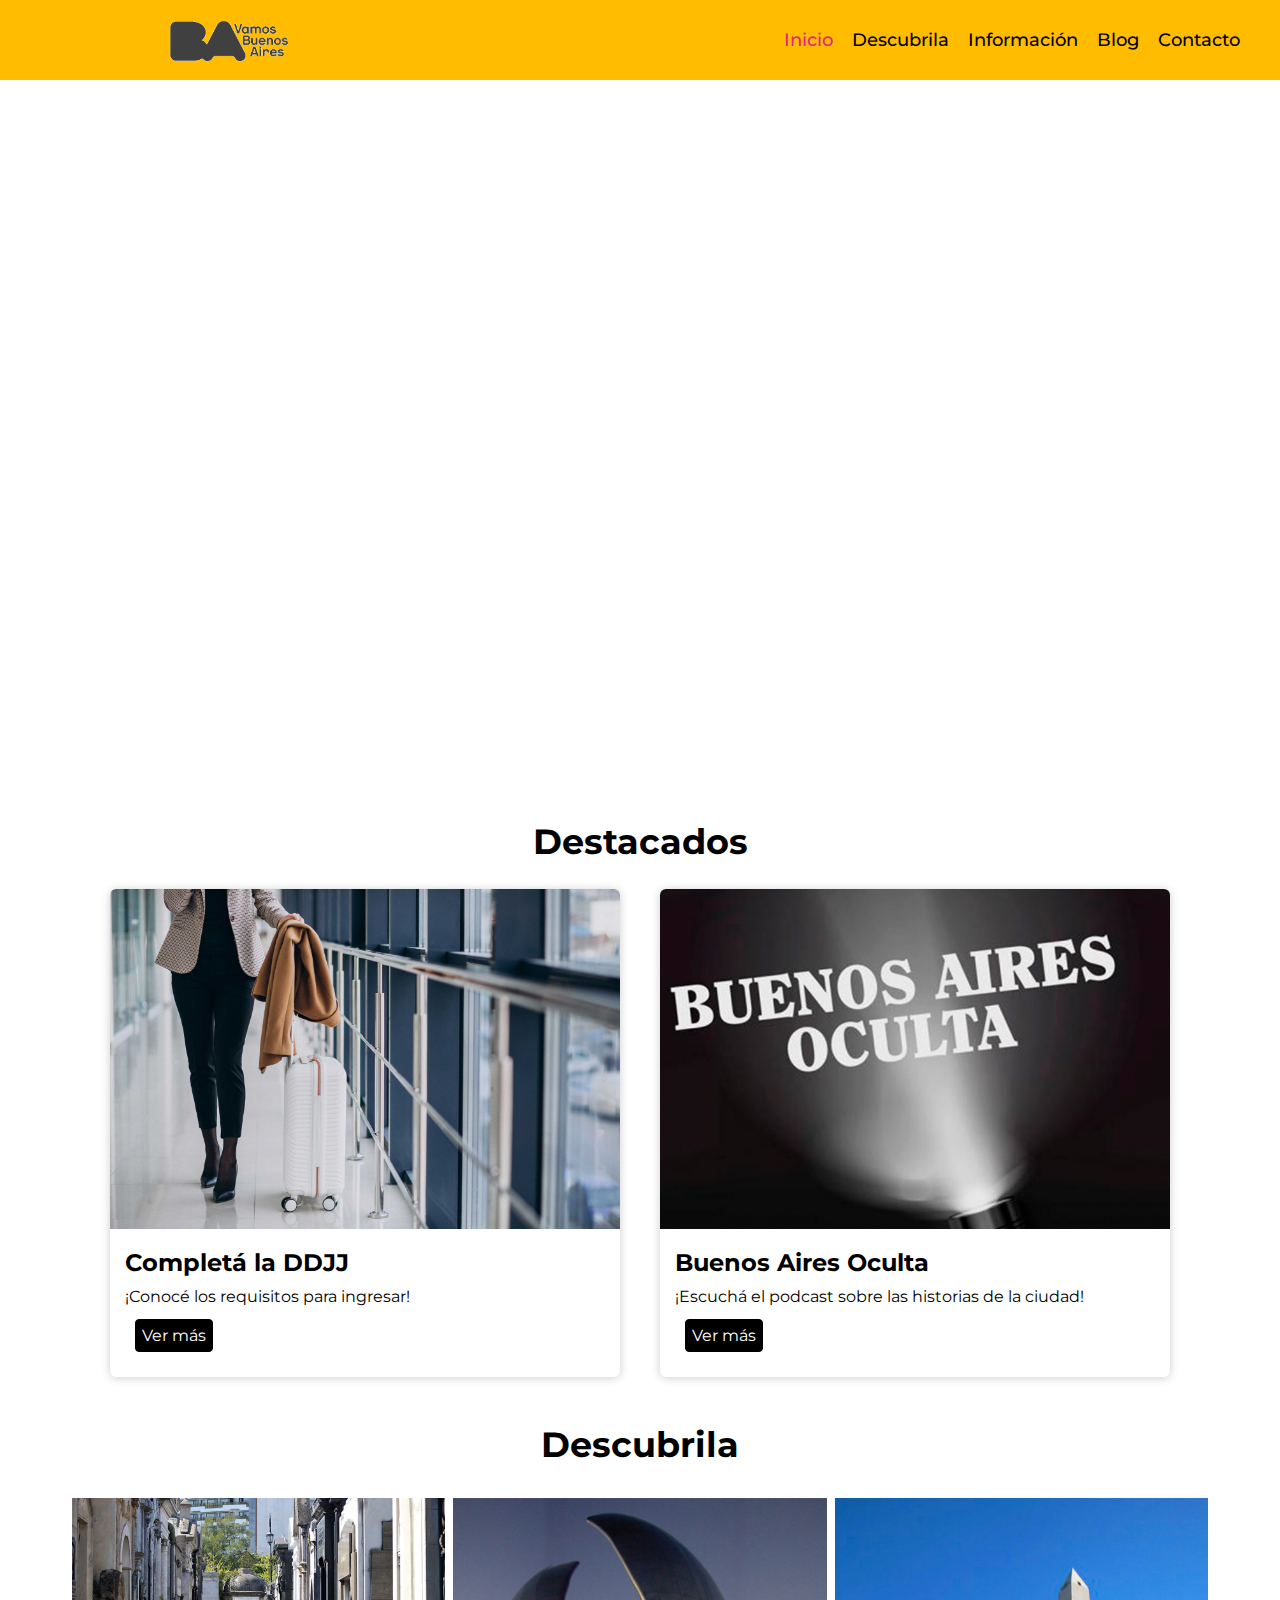
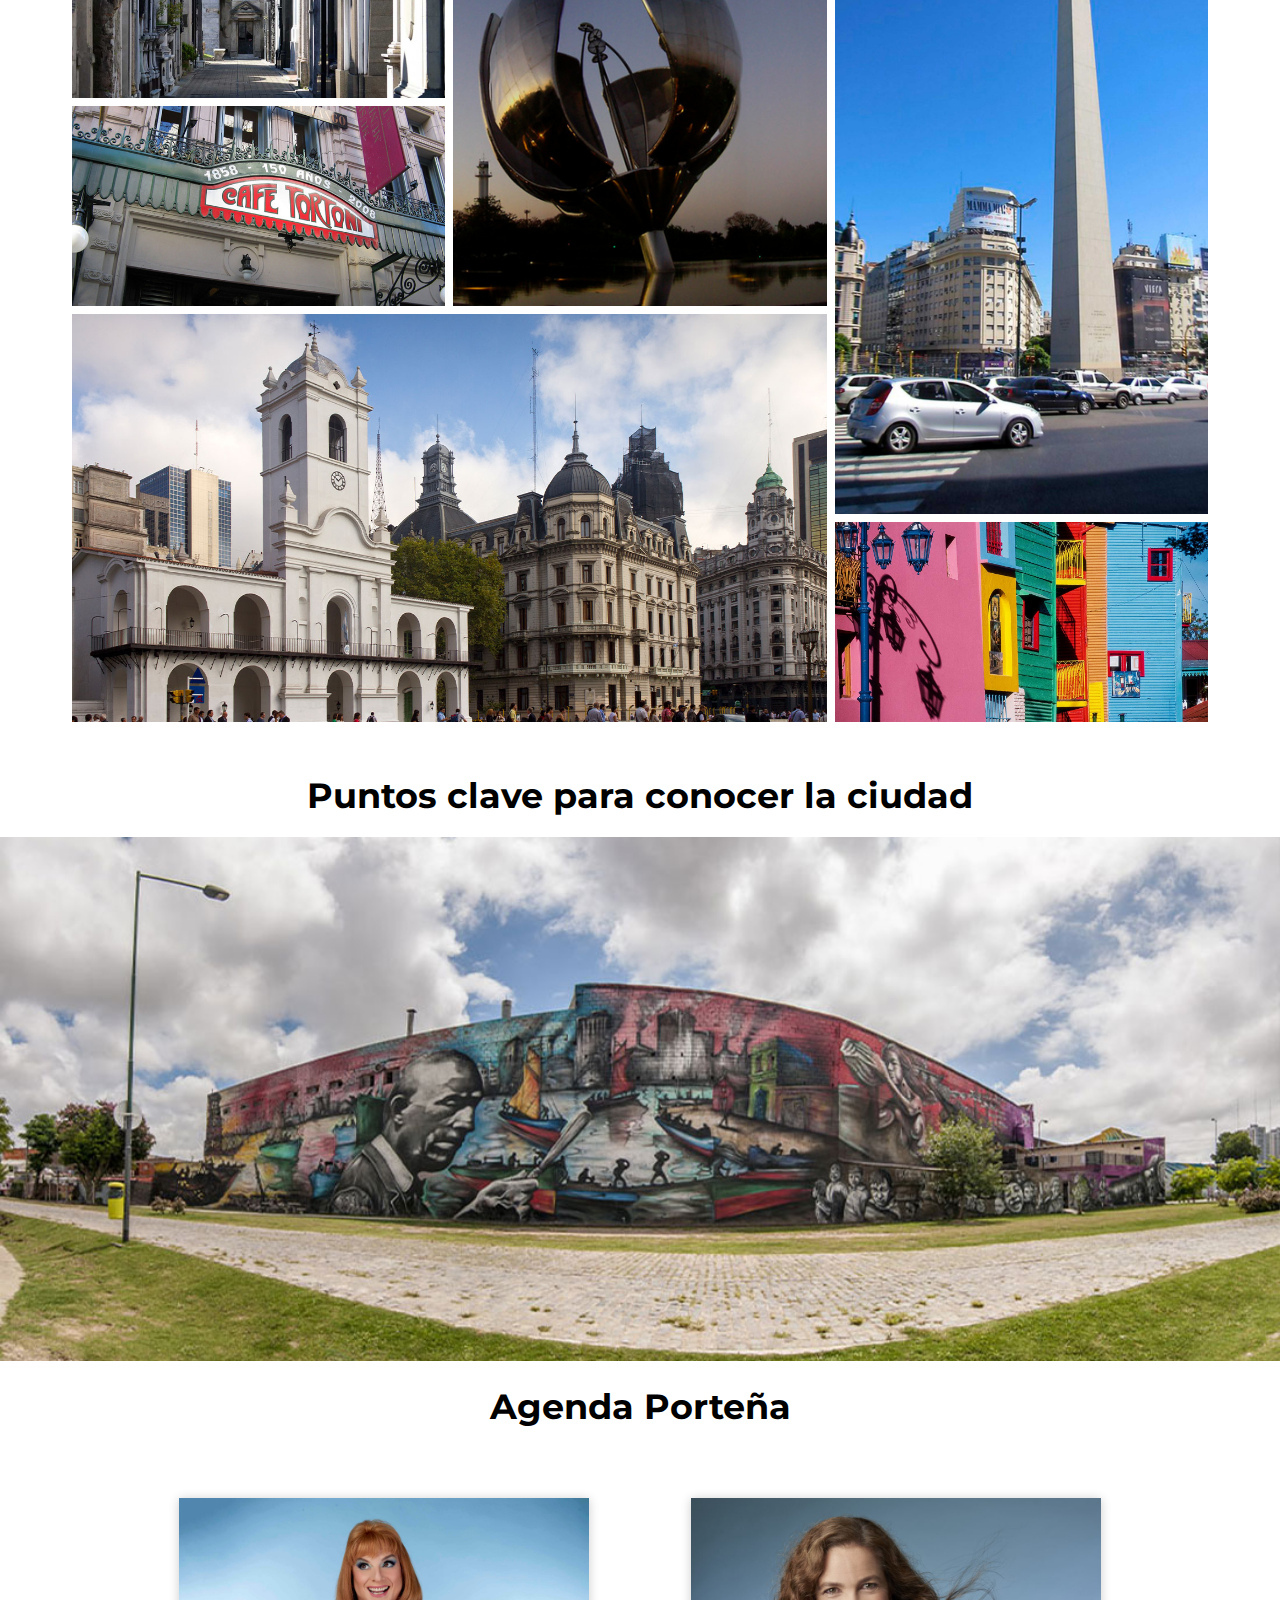
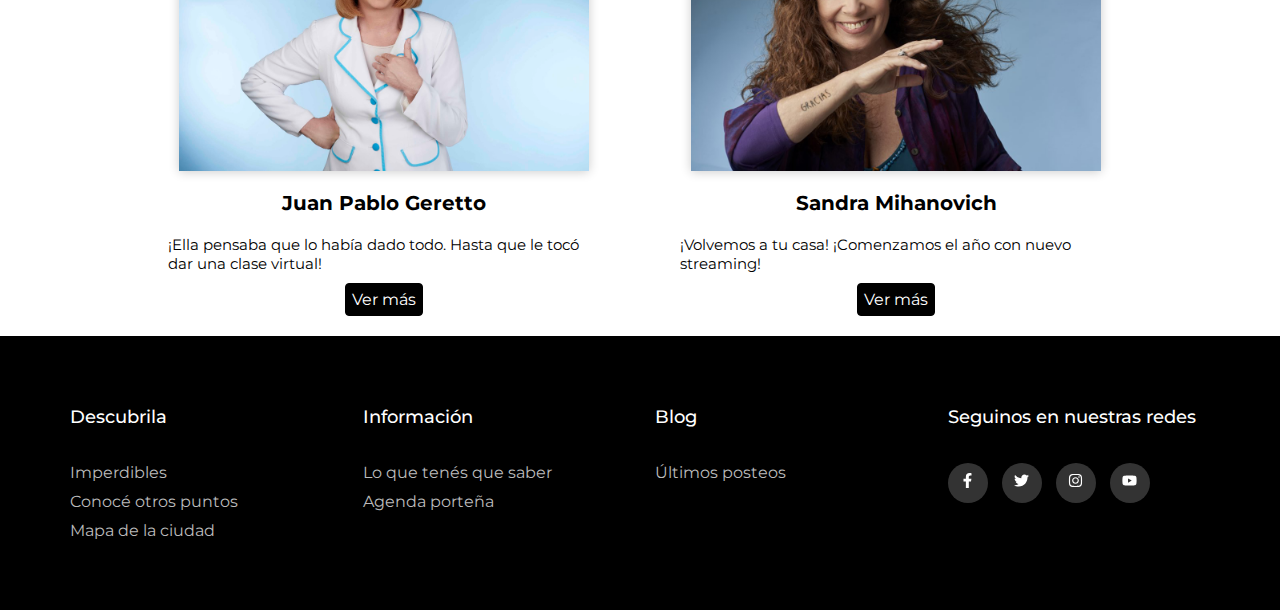
<file: index.html>
<!DOCTYPE html>
<html lang="es">
<head>
	<meta charset="UTF-8">
	<meta name="viewport" content="width=device-width, initial-scale=1.0">
	<meta name="description" content="Inicio de la página de turismo de la Ciudad de Buenos Aires. Información sobre qué hacer en la ciudad y cuáles son los requisitos para ingresar">
	<meta name="keywords" content="BA Turismo, Buenos Aires Ciudad, Gobierno de la Ciudad de Buenos Aires, qué hacer en la ciudad, requisitos para ingresar a CABA, ¿piden test para ingresar a CABA?">
	<link rel="stylesheet" type="text/css" href="css/estilos.css">
	<link rel="stylesheet" href="https://fonts.googleapis.com/css?family=Material+Icons+Outlined">
	<link rel="icon" href="assets/img/letras-logoba.ico">
	<title>BA - Inicio</title>
</head>
<body>
	<!-- MENÚ -->
	<header>
		<nav>
			<input type="checkbox" id="check">
			<label for="check">
				<span class="material-icons-outlined" id="btn">
					menu
				</span>
				<span class="material-icons-outlined" id="cancel">
					close
				</span>
			</label>
			<a href="index.html"><img src="assets/img/logoba.png" alt="logo buenos aires ciudad"></a>
			<ul class="ul-nav">
				<li><a href="index.html" class="active">Inicio</a></li>
				<li><a href="pages/descubrila.html">Descubrila</a></li>
				<li><a href="pages/informacion.html">Información</a></li>
				<li><a href="pages/blog.html">Blog</a></li>
				<li><a href="pages/contacto.html">Contacto</a></li>
			</ul>
		</nav>
	</header>
	
	<main>
		<!-- VIDEO -->
		<section class="iframe-container">
			<iframe width="100%" height="585px" src="https://www.youtube.com/embed/82UU2WIsbq0?controls=0" title="YouTube video player" frameborder="0" allow="accelerometer; autoplay; clipboard-write; encrypted-media; gyroscope; picture-in-picture" allowfullscreen></iframe>
		</section>

		<!-- DESTACADOS -->
		<section>
			<h1>Destacados</h1>
			<div class="cards-destacados">
				<div class="container-destacados">
					<div class="card-destacados">
						<figure><img src="assets/img/llegada-ciudad.jpg" alt="mujer llegando a la ciudad"></figure>
						<div class="card-content">
							<h2 class="h2-cards">Completá la DDJJ</h2>
							<p>¡Conocé los requisitos para ingresar!</p>
							<a href="pages/informacion.html" target="_blank" class="btn">Ver más</a>
						</div>
					</div>
					<div class="card-destacados">
						<figure><img src="assets/img/podcast.jpg" alt="imagen podcast"></figure>
						<div class="card-content">
							<h2 class="h2-cards">Buenos Aires Oculta</h2>
							<p>¡Escuchá el podcast sobre las historias de la ciudad!</p>
							<a href="https://open.spotify.com/show/6U4mReUlhKlr5uhVPxK3CU" target="_blank" class="btn">Ver más</a>
						</div>
					</div>
				</div>
			</div>
		</section>

		<!-- DESCUBRILA -->
		<section>
			<h1>Descubrila</h1>
			<div class="wrapper">
				<div class="gallery">
					<div class="gallery__item gallery__item--1">
						<a href="pages/descubrila.html" target="_blank" class="gallery_link">
							<img src="assets/img/cementerio-recoleta.jpg" alt="cementerio de la recoleta" class="gallery__image">
							<div class="gallery__overlay">
								<span>Cementerio Recoleta</span>
							</div>
						</a>
					</div>
					<div class="gallery__item gallery__item--2">
						<a href="pages/descubrila.html" target="_blank" class="gallery_link">
							<img src="assets/img/cafe-tortoni.jpg" alt="cafe tortoni" class="gallery__image">
							<div class="gallery__overlay">
								<span>Café Tortoni</span>
							</div>
						</a>
					</div>
					<div class="gallery__item gallery__item--3">
						<a href="pages/descubrila.html" target="_blank" class="gallery_link">
							<img src="assets/img/floralis-generica.jpg" alt="floralis generica" class="gallery__image">
							<div class="gallery__overlay">
								<span>Floralis Genérica</span>
							</div>
						</a>
					</div>
					<div class="gallery__item gallery__item--4">
						<a href="pages/descubrila.html" target="_blank" class="gallery_link">
							<img src="assets/img/obelisco.jpg" alt="obelisco" class="gallery__image">
							<div class="gallery__overlay">
								<span>Obelisco</span>
							</div>
						</a>
					</div>
					<div class="gallery__item gallery__item--5">
						<a href="pages/descubrila.html" target="_blank"  class="gallery_link">
							<img src="assets/img/cabildo.jpg" alt="cabildo" class="gallery__image">
							<div class="gallery__overlay">
								<span>Cabildo</span>
							</div>
						</a>
					</div>
					<div class="gallery__item gallery__item--6">
						<a href="pages/descubrila.html" target="_blank" class="gallery_link">
							<img src="assets/img/caminito.jpg" alt="caminito" class="gallery__image">
							<div class="gallery__overlay">
								<span>Caminito</span>
							</div>
						</a>
					</div>
				</div>		
			</div>
		</section>

		<!-- PUNTOS CLAVE -->
		<section>
			<h1>Puntos clave para conocer la ciudad</h1>
			<div class="puntos-clave">
				<a href="pages/descubrila.html" target="_blank"><img src="assets/img/ba-puntosclave.jpg" alt="imagen puntos clave"></a>
			</div>
		</section>

		<!-- AGENDA PORTEÑA -->
		<section>
			<h1>Agenda Porteña</h1>
			<div class="events">
				<div class="row-agenda">
					<div class="col-agenda">
						<img src="assets/img/maestra-nuevanormalidad.jpg" alt="maestra nueva normalidad">
						<h2 class="h2-agenda">Juan Pablo Geretto</h2>
						<p class="p-agenda">¡Ella pensaba que lo había dado todo. Hasta que le tocó dar una clase virtual!</p>
						<a href="pages/informacion.html" target="_blank" class="ctn">Ver más</a>
					</div>
					<div class="col-agenda">
						<img src="assets/img/sandra-mihanovich.jpg" alt="sandra mihanovich">
						<h2 class="h2-agenda">Sandra Mihanovich</h2>
						<p class="p-agenda">¡Volvemos a tu casa! ¡Comenzamos el año con nuevo streaming!</p>
						<a href="pages/informacion.html" target="_blank" class="ctn">Ver más</a>
					</div>
				</div>
			</div>
		</section>
	</main>

	<!-- FOOTER -->
	<footer class="footer">
		<div class="container-footer">
			<div class="row-footer">
				<div class="footer-col">
					<h4>Descubrila</h4>
					<ul>
						<li><a href="pages/descubrila.html" target="_blank">Imperdibles</a></li>
						<li><a href="pages/descubrila.html" target="_blank">Conocé otros puntos</a></li>
						<li><a href="pages/descubrila.html" target="_blank">Mapa de la ciudad</a></li>
					</ul>
				</div>
				<div class="footer-col">
					<h4>Información</h4>
					<ul>
						<li><a href="pages/informacion.html" target="_blank">Lo que tenés que saber</a></li>
						<li><a href="pages/informacion.html" target="_blank">Agenda porteña</a></li>
					</ul>
				</div>
				<div class="footer-col">
					<h4>Blog</h4>
					<ul>
						<li><a href="pages/blog.html" target="_blank">Últimos posteos</a></li>
					</ul>
				</div>
				<div class="footer-col">
					<h4>Seguinos en nuestras redes</h4>
					<div class="social-links">
						<a href="https://www.facebook.com/Travel-Buenos-Aires-125624064121107" target="_blank"><img src="assets/img/icons/facebook-f-brands.svg" alt="icono facebook"></a>
						<a href="https://twitter.com/turismobaok" target="_blank"><img src="assets/img/icons/twitter-brands.svg" alt="icono twitter"></a>
						<a href="https://www.instagram.com/turismobuenosairesok/" target="_blank"><img src="assets/img/icons/instagram-brands.svg" alt="icono instagram"></a>
						<a href="https://www.youtube.com/c/turismobuenosairesok" target="_blank"><img src="assets/img/icons/youtube-brands.svg" alt="icono instagram"></a>
					</div>
				</div>
			</div>
		</div>
	</footer>
</body>
</html>
</file>
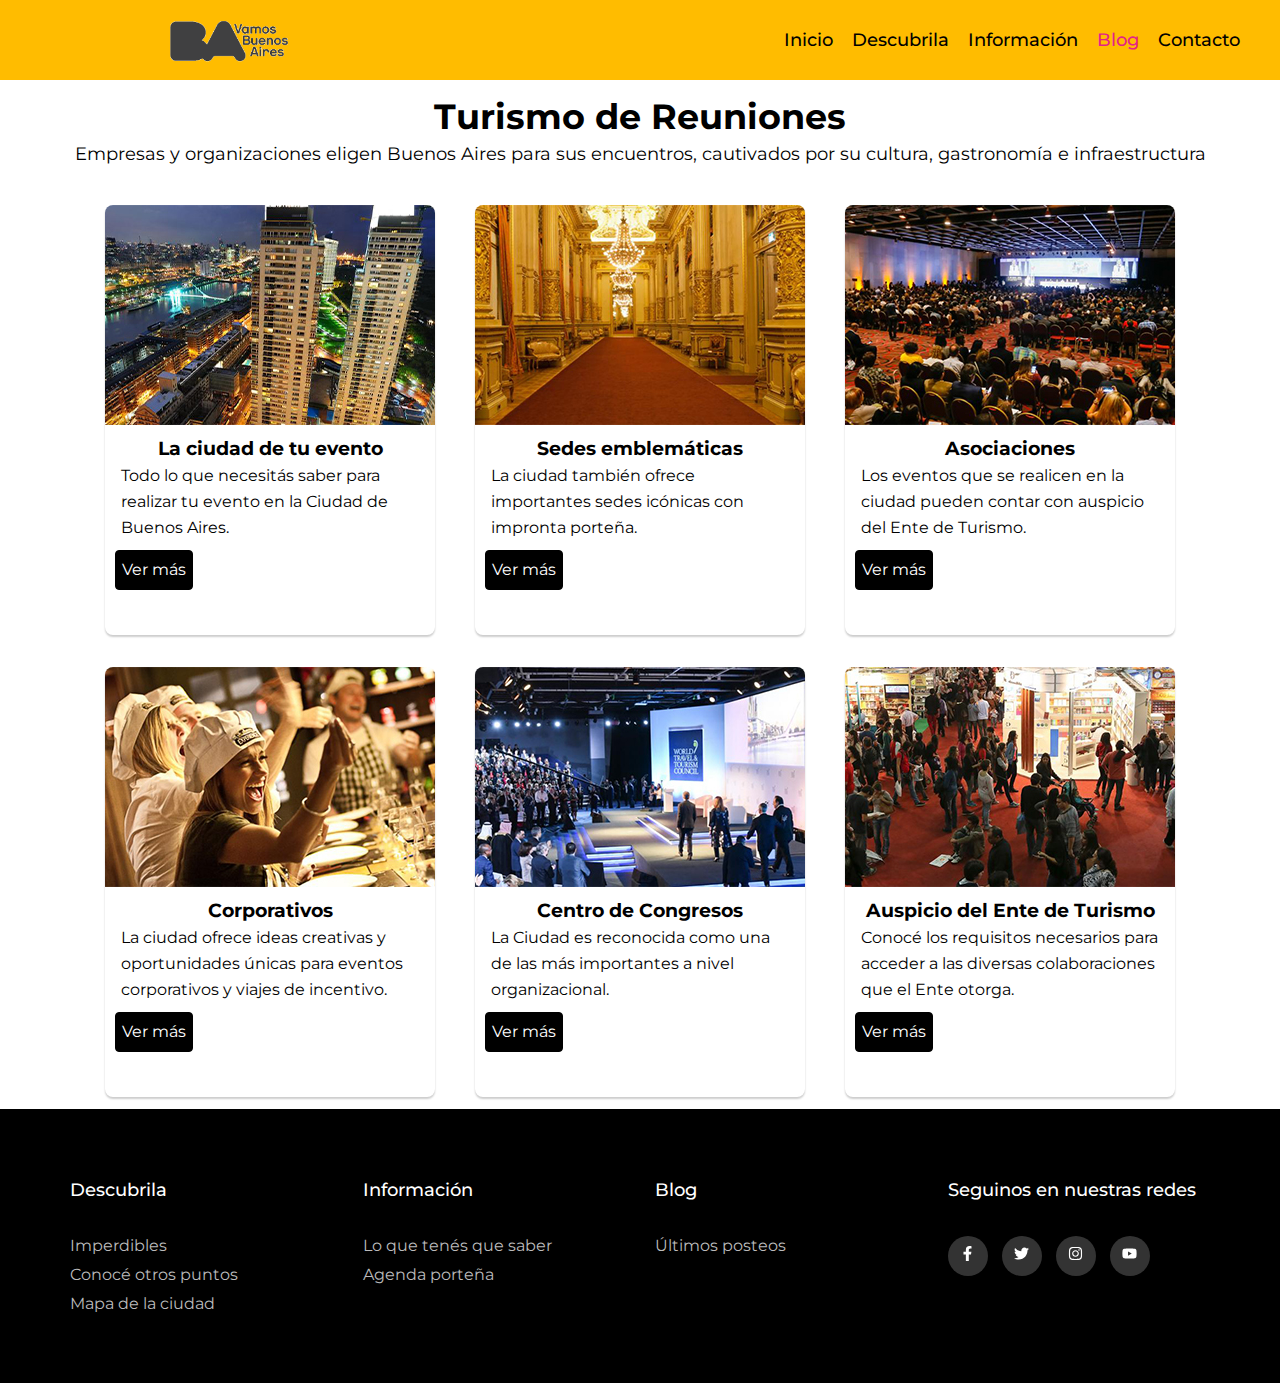
<file: pages/blog.html>
<!DOCTYPE html>
<html lang="es">
<head>
	<meta charset="UTF-8">
	<meta name="viewport" content="width=device-width, initial-scale=1.0">
	<meta name="description" content="Enterate de los últimos eventos en los que el Gobierno de la Ciudad está presente">
	<meta name="keywords" content="blog CABA, blog turismo CABA, eventos corporativos CABA">
	<link rel="stylesheet" type="text/css" href="../css/estilos.css">
	<link rel="stylesheet" href="https://fonts.googleapis.com/css?family=Material+Icons+Outlined">
	<link rel="icon" href="../assets/img/letras-logoba.ico">
	<title>BA - Blog</title>
</head>
<body>
	<!-- MENÚ -->
	<header>
		<nav>
			<input type="checkbox" id="check">
			<label for="check">
				<span class="material-icons-outlined" id="btn">
					menu
				</span>
				<span class="material-icons-outlined" id="cancel">
					close
				</span>
			</label>
			<a href="../index.html"><img src="../assets/img/logoba.png" alt="logo buenos aires ciudad"></a>
			<ul class="ul-nav">
				<li><a href="../index.html">Inicio</a></li>
				<li><a href="descubrila.html">Descubrila</a></li>
				<li><a href="informacion.html">Información</a></li>
				<li><a href="blog.html" class="active">Blog</a></li>
				<li><a href="contacto.html">Contacto</a></li>
			</ul>
		</nav>
	</header>

	<main>
		<!-- TURISMO DE REUNIONES -->
		<section>
			<h1 class="h1">Turismo de Reuniones</h1>
			<p class="p">Empresas y organizaciones eligen Buenos Aires para sus encuentros, cautivados por su cultura, gastronomía e infraestructura</p>
			<div class="card-cont">
				<div class="container-op">
					<div class="card-op">
						<img src="../assets/img/blog/puerto-madero.jpg" alt="edificios en puerto madero de noche">
						<h2>La ciudad de tu evento</h2>
						<p>Todo lo que necesitás saber para realizar tu evento en la Ciudad de Buenos Aires.</p>
						<a href="https://turismo.buenosaires.gob.ar/es/article/la-ciudad-de-tu-pr%C3%B3ximo-evento" target="_blank" class="btn">Ver más</a>
					</div>
					<div class="card-op">
						<img src="../assets/img/blog/sedes-emblematicas.jpg" alt="teatro colon">
						<h2>Sedes emblemáticas</h2>
						<p>La ciudad también ofrece importantes sedes icónicas con impronta porteña.</p>
						<a href="https://turismo.buenosaires.gob.ar/es/article/sedes-emblem%C3%A1ticas" target="_blank" class="btn btn-card">Ver más</a>
					</div>
					<div class="card-op">
						<img src="../assets/img/blog/evento.jpg" alt="evento con personas">
						<h2>Asociaciones</h2>
						<p>Los eventos que se realicen en la ciudad pueden contar con auspicio del Ente de Turismo.</p>
						<a href="https://turismo.buenosaires.gob.ar/es/article/asociaciones" target="_blank" class="btn">Ver más</a>
					</div>
				</div>		
			</div>
			<div class="card-cont">
				<div class="container-op">
					<div class="card-op">
						<img src="../assets/img/blog/cocina.jpg" alt="personas sonrientes cocinando">
						<h2>Corporativos</h2>
						<p>La ciudad ofrece ideas creativas y oportunidades únicas para eventos corporativos y viajes de incentivo.</p>
						<a href="https://turismo.buenosaires.gob.ar/es/article/corporativos" target="_blank" class="btn">Ver más</a>
					</div>
					<div class="card-op">
						<img src="../assets/img/blog/conferencia.jpg" alt="conferencia con gente">
						<h2>Centro de Congresos</h2>
						<p>La Ciudad es reconocida como una de las más importantes a nivel organizacional.</p>
						<a href="https://turismo.buenosaires.gob.ar/es/article/centros-de-congresos-y-convenciones" target="_blank" class="btn btn-card">Ver más</a>
					</div>
					<div class="card-op">
						<img src="../assets/img/blog/feria.jpg" alt="gente en la feria del libro">
						<h2>Auspicio del Ente de Turismo</h2>
						<p>Conocé los requisitos necesarios para acceder a las diversas colaboraciones que el Ente otorga.</p>
						<a href="https://turismo.buenosaires.gob.ar/es/article/auspicio-institucional-del-ente-de-turismo" target="_blank" class="btn">Ver más</a>
					</div>
				</div>		
			</div>
		</section>
	</main>

	<!-- FOOTER -->
	<footer class="footer">
		<div class="container-footer">
			<div class="row-footer">
				<div class="footer-col">
					<h4>Descubrila</h4>
					<ul>
						<li><a href="descubrila.html" target="_blank">Imperdibles</a></li>
						<li><a href="descubrila.html" target="_blank">Conocé otros puntos</a></li>
						<li><a href="descubrila.html" target="_blank">Mapa de la ciudad</a></li>
					</ul>
				</div>
				<div class="footer-col">
					<h4>Información</h4>
					<ul>
						<li><a href="informacion.html" target="_blank">Lo que tenés que saber</a></li>
						<li><a href="informacion.html" target="_blank">Agenda porteña</a></li>
					</ul>
				</div>
				<div class="footer-col">
					<h4>Blog</h4>
					<ul>
						<li><a href="blog.html" target="_blank">Últimos posteos</a></li>
					</ul>
				</div>
				<div class="footer-col">
					<h4>Seguinos en nuestras redes</h4>
					<div class="social-links">
						<a href="https://www.facebook.com/Travel-Buenos-Aires-125624064121107" target="_blank"><img src="../assets/img/icons/facebook-f-brands.svg" alt="icono facebook"></a>
						<a href="https://twitter.com/turismobaok" target="_blank"><img src="../assets/img/icons/twitter-brands.svg" alt="icono twitter"></a>
						<a href="https://www.instagram.com/turismobuenosairesok/" target="_blank"><img src="../assets/img/icons/instagram-brands.svg" alt="icono instagram"></a>
						<a href="https://www.youtube.com/c/turismobuenosairesok" target="_blank"><img src="../assets/img/icons/youtube-brands.svg" alt="icono instagram"></a>
					</div>
				</div>
			</div>
		</div>
	</footer>	
</body>
</html>
</file>
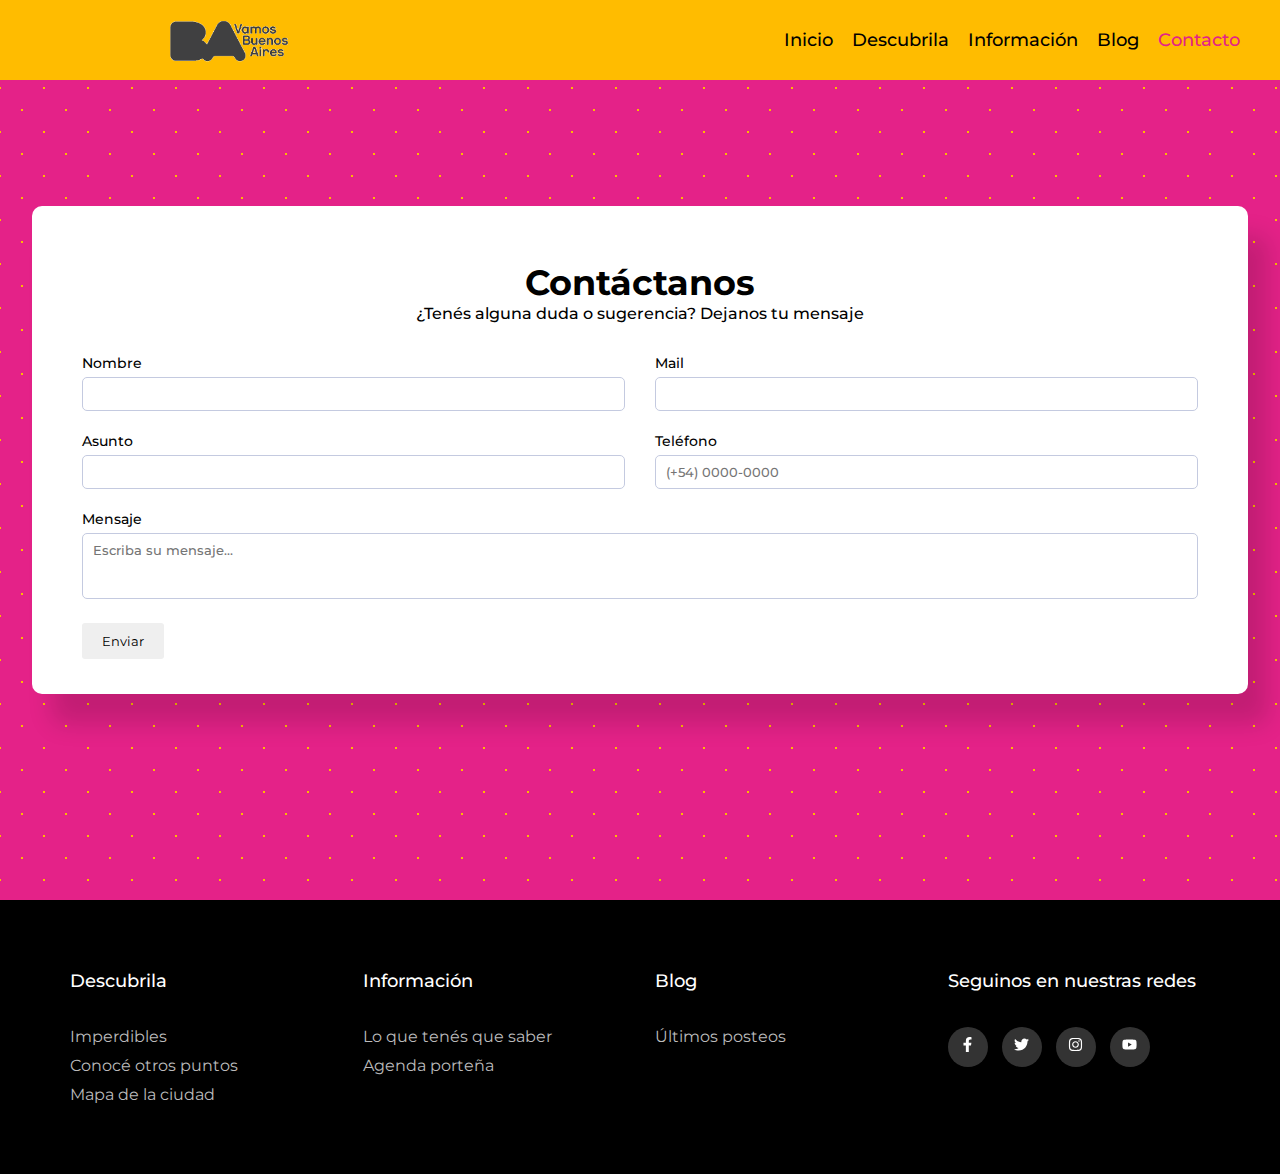
<file: pages/contacto.html>
<!DOCTYPE html>
<html lang="es">
<head>
	<meta charset="utf-8">
	<meta name="viewport" content="width=device-width, initial-scale=1">
	<meta name="description" content="Formulario para poder contactarse con el GCBA">
	<meta name="keywords" content="Formulario de contacto turismo CABA, cómo contactarme con el turismo de la GCBA">
	<link rel="stylesheet" type="text/css" href="../css/estilos.css">
	<link rel="stylesheet" href="https://fonts.googleapis.com/css?family=Material+Icons+Outlined">
	<link rel="icon" href="../assets/img/letras-logoba.ico">
	<title>BA - Contacto</title>
</head>
<body>
	<!-- MENÚ -->
	<header>
		<nav>
			<input type="checkbox" id="check">
			<label for="check">
				<span class="material-icons-outlined" id="btn">
					menu
				</span>
				<span class="material-icons-outlined" id="cancel">
					close
				</span>
			</label>
			<a href="../index.html"><img src="../assets/img/logoba.png" alt="logo buenos aires ciudad"></a>
			<ul class="ul-nav">
				<li><a href="../index.html">Inicio</a></li>
				<li><a href="descubrila.html">Descubrila</a></li>
				<li><a href="informacion.html">Información</a></li>
				<li><a href="blog.html">Blog</a></li>
				<li><a href="contacto.html" class="active">Contacto</a></li>
			</ul>
		</nav>
	</header>
	
	<main>
		<!-- FORMULARIO -->
		<section class="form-container">
			<div class="container">
				<h1>Contáctanos</h1>
				<p class="p-form">¿Tenés alguna duda o sugerencia? Dejanos tu mensaje</p>	
				<form>
					<div class="row-form">
						<div class="column-form">
							<label for="name">Nombre</label>
							<input type="text" id="name" required>
						</div>
						<div class="column-form">
							<label for="email">Mail</label>
							<input type="email" id="email" required>
						</div>
					</div>
					<div class="row-form">
						<div class="column-form">
							<label for="subject">Asunto</label>
							<input type="text" id="subject" required>
						</div>
						<div class="column-form">
							<label for="contact">Teléfono</label>
							<input type="tel" id="contact" placeholder="(+54) 0000-0000" required>
						</div>
					</div>
					<div class="row-form">
						<div class="column-form">
							<label for="issue">Mensaje</label>
							<textarea id="issue" placeholder="Escriba su mensaje..." required rows="3"></textarea>
						</div>
					</div>
					<button class="btn-form">Enviar</button>
				</form>		
			</div>
		</section>
	</main>

	<!-- FOOTER -->
	<footer class="footer">
		<div class="container-footer">
			<div class="row-footer">
				<div class="footer-col">
					<h4>Descubrila</h4>
					<ul>
						<li><a href="descubrila.html" target="_blank">Imperdibles</a></li>
						<li><a href="descubrila.html" target="_blank">Conocé otros puntos</a></li>
						<li><a href="descubrila.html" target="_blank">Mapa de la ciudad</a></li>
					</ul>
				</div>
				<div class="footer-col">
					<h4>Información</h4>
					<ul>
						<li><a href="informacion.html" target="_blank">Lo que tenés que saber</a></li>
						<li><a href="informacion.html" target="_blank">Agenda porteña</a></li>
					</ul>
				</div>
				<div class="footer-col">
					<h4>Blog</h4>
					<ul>
						<li><a href="blog.html" target="_blank">Últimos posteos</a></li>
					</ul>
				</div>
				<div class="footer-col">
					<h4>Seguinos en nuestras redes</h4>
					<div class="social-links">
						<a href="https://www.facebook.com/Travel-Buenos-Aires-125624064121107" target="_blank"><img src="../assets/img/icons/facebook-f-brands.svg" alt="icono facebook"></a>
						<a href="https://twitter.com/turismobaok" target="_blank"><img src="../assets/img/icons/twitter-brands.svg" alt="icono twitter"></a>
						<a href="https://www.instagram.com/turismobuenosairesok/" target="_blank"><img src="../assets/img/icons/instagram-brands.svg" alt="icono instagram"></a>
						<a href="https://www.youtube.com/c/turismobuenosairesok" target="_blank"><img src="../assets/img/icons/youtube-brands.svg" alt="icono instagram"></a>
					</div>
				</div>
			</div>
		</div>
	</footer>
</body>
</html>
</file>
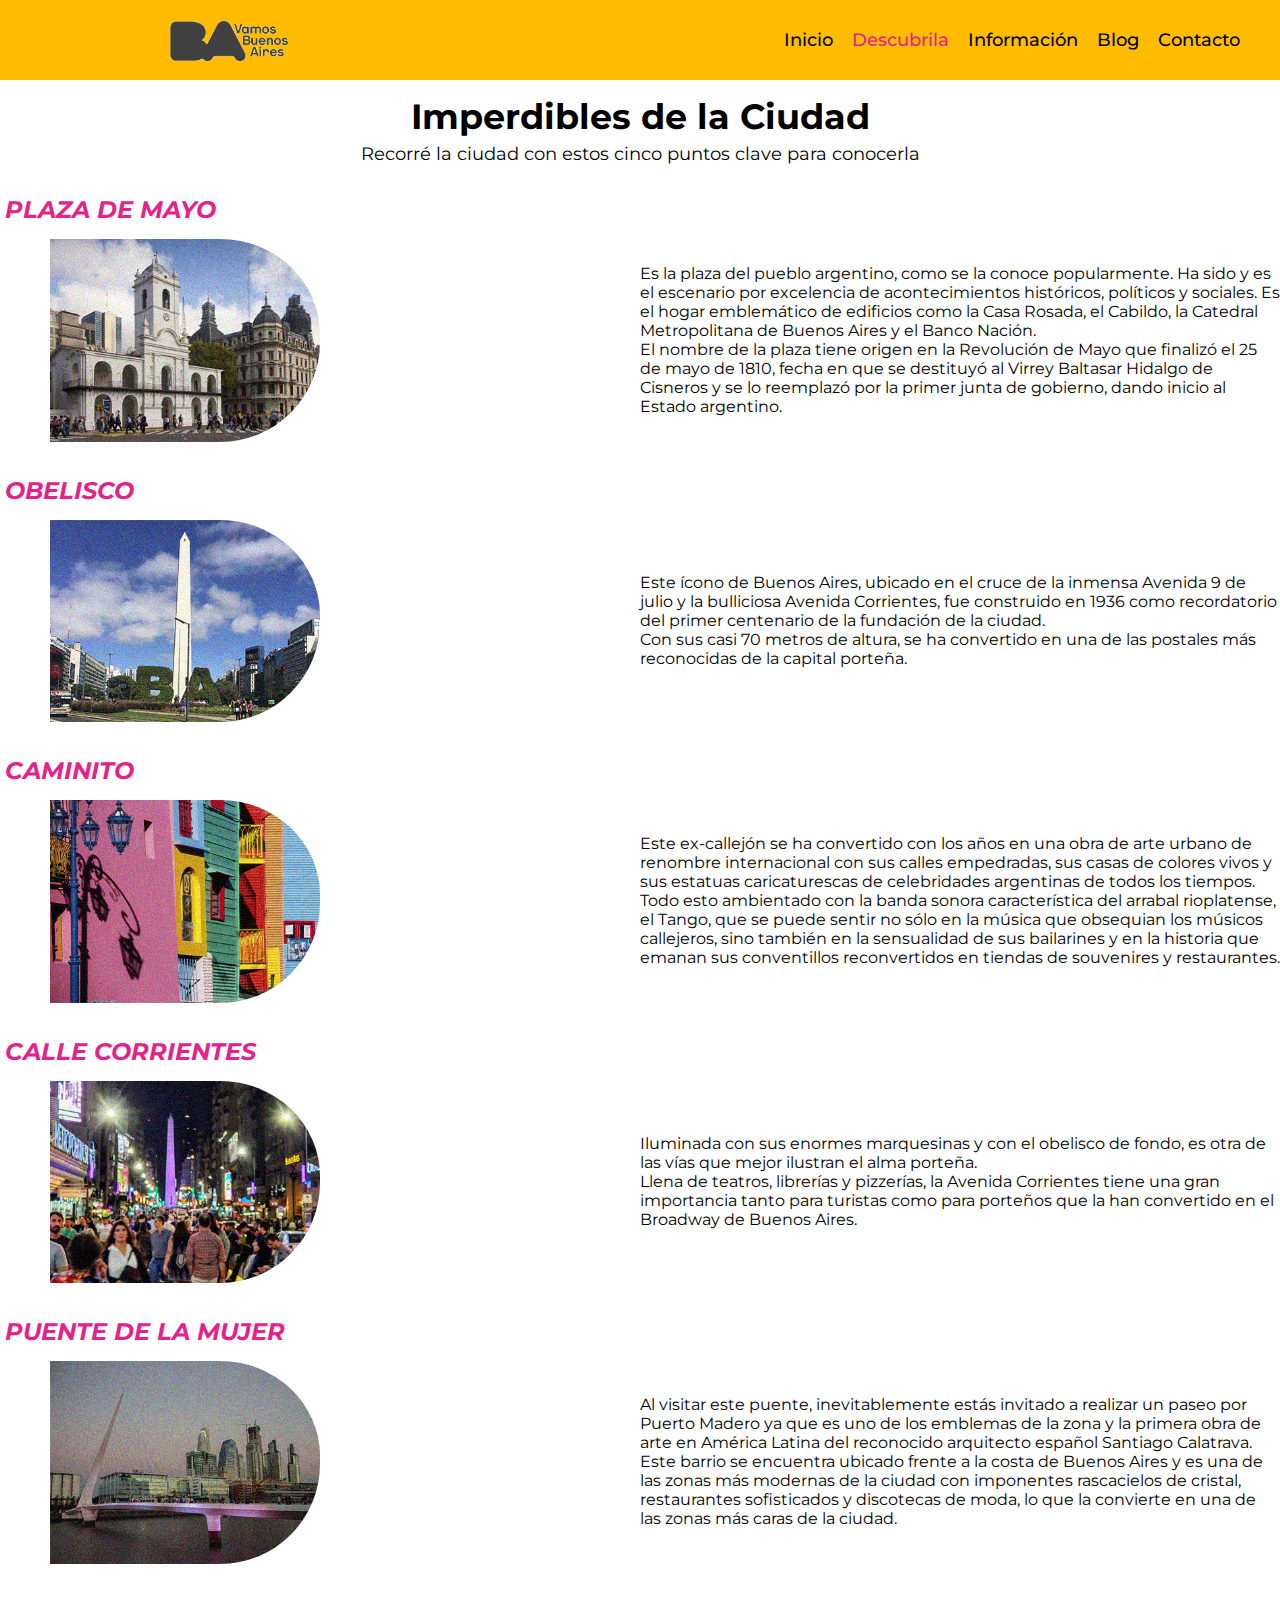
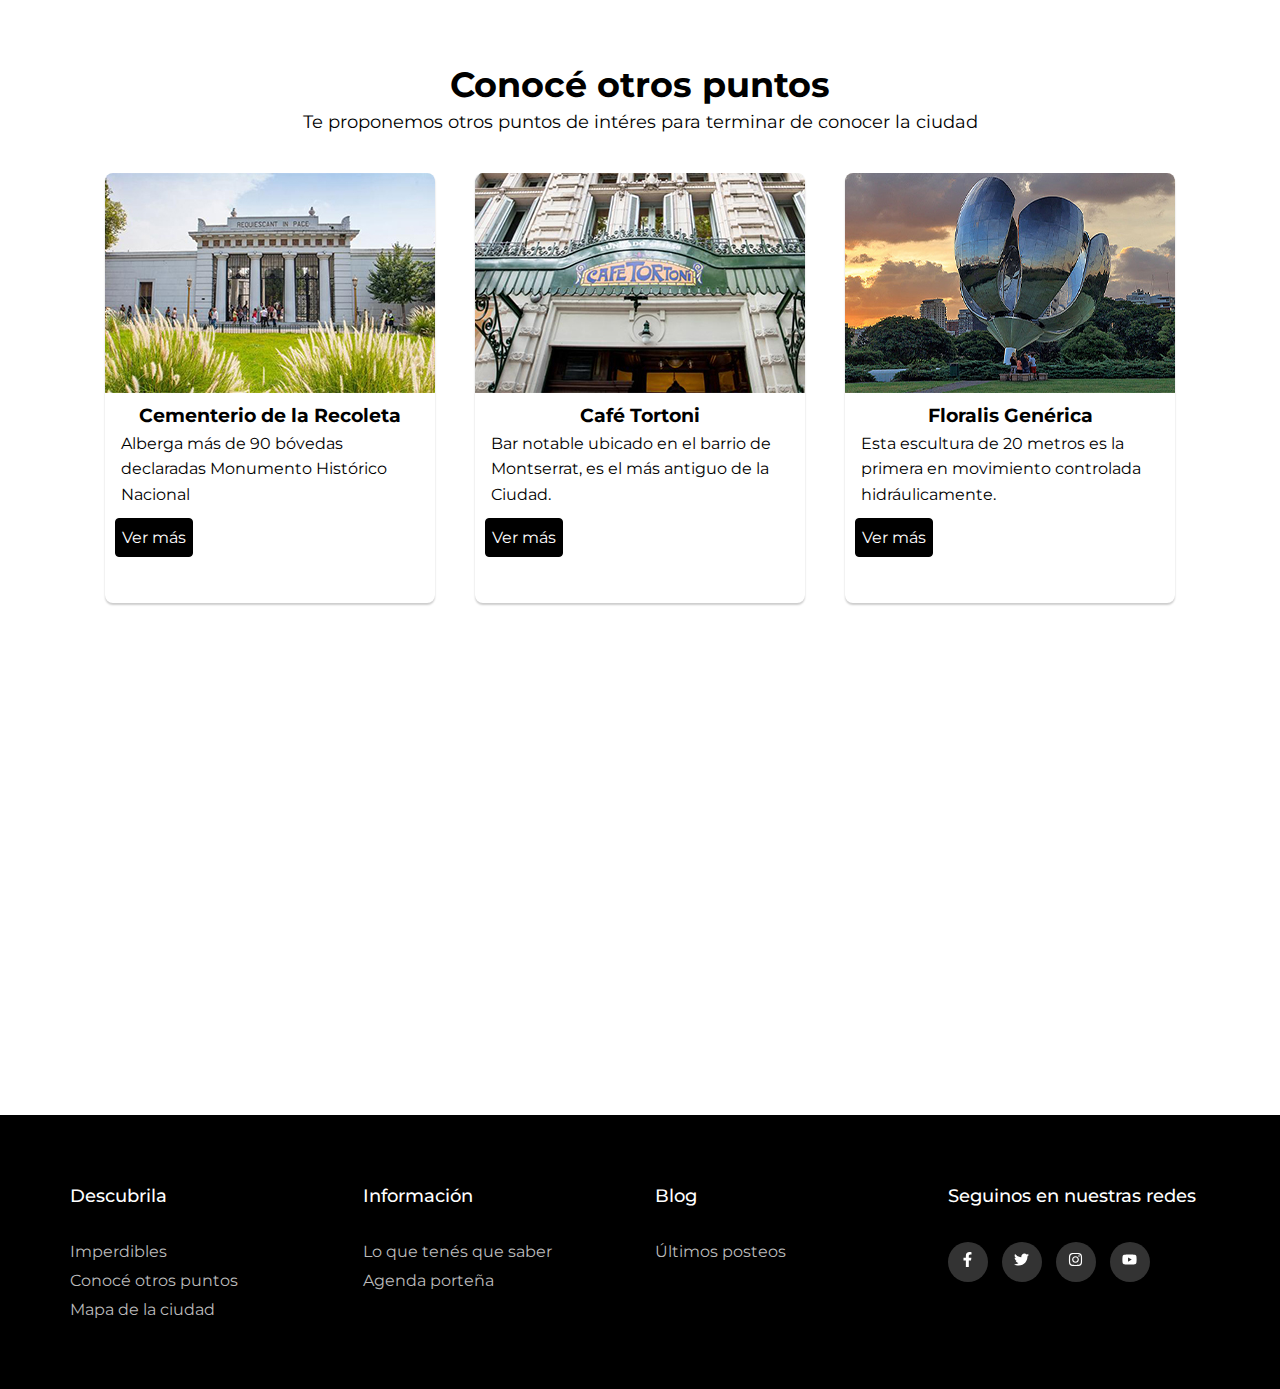
<file: pages/descubrila.html>
<!DOCTYPE html>
<html lang="es">
<head>
	<meta charset="UTF-8">
	<meta name="viewport" content="width=device-width, initial-scale=1.0">
	<meta name="description" content="Descubrí qué lugares visitar de CABA">
	<meta name="keywords" content="descubrí CABA, lugares típicos de CABA, qué hacer en CABA, sitios históricos CABA">
	<link rel="stylesheet" type="text/css" href="../css/estilos.css">
	<link rel="stylesheet" href="https://fonts.googleapis.com/css?family=Material+Icons+Outlined">
	<link rel="icon" href="../assets/img/letras-logoba.ico">
	<title>BA - Descubrila</title>
</head>
<body>
	<!-- MENÚ -->
	<header>
		<nav>
			<input type="checkbox" id="check">
			<label for="check">
				<span class="material-icons-outlined" id="btn">
					menu
				</span>
				<span class="material-icons-outlined" id="cancel">
					close
				</span>
			</label>
			<a href="../index.html"><img src="../assets/img/logoba.png" alt="logo buenos aires ciudad"></a>
			<ul class="ul-nav">
				<li><a href="../index.html">Inicio</a></li>
				<li><a href="descubrila.html" class="active">Descubrila</a></li>
				<li><a href="informacion.html">Información</a></li>
				<li><a href="blog.html">Blog</a></li>
				<li><a href="contacto.html">Contacto</a></li>
			</ul>
		</nav>
	</header>

	<main>
		<!-- IMPERDIBLES -->
		<section>
			<h1 class="h1">Imperdibles de la Ciudad</h1>
			<p class="p">Recorré la ciudad con estos cinco puntos clave para conocerla</p>
			<h2 class="h2">Plaza de Mayo</h2>
			<div class="container-imperdibles">
				<div class="container-imperdibles-hijo">
					<img class="img-descubrila" src="../assets/img/descubrila/cabildo.jpg" alt="cabildo de buenos aires">
				</div>
				<div class="container-imperdibles-hijo">
					<p>Es la plaza del pueblo argentino, como se la conoce popularmente. Ha sido y es el escenario por excelencia de acontecimientos históricos, políticos y sociales. Es el hogar emblemático de edificios como la Casa Rosada, el Cabildo, la Catedral Metropolitana de Buenos Aires y el Banco Nación.<br>			
					El nombre de la plaza tiene origen en la Revolución de Mayo que finalizó el 25 de mayo de 1810, fecha en que se destituyó al Virrey Baltasar Hidalgo de Cisneros y se lo reemplazó por la primer junta de gobierno, dando inicio al Estado argentino.</p>
				</div>
			</div>
			<h2 class="h2">Obelisco</h2>
			<div class="container-imperdibles">
				<div class="container-imperdibles-hijo">
					<img class="img-descubrila" src="../assets/img/descubrila/obelisco.jpg" alt="postal del obelisco de dia">
				</div>
				<div class="container-imperdibles-hijo">
					<p>Este ícono de Buenos Aires, ubicado en el cruce de la inmensa Avenida 9 de julio y la bulliciosa Avenida Corrientes, fue construido en 1936 como recordatorio del primer centenario de la fundación de la ciudad.<br>			
					Con sus casi 70 metros de altura, se ha convertido en una de las postales más reconocidas de la capital porteña.</p>
				</div>
			</div>
			<h2 class="h2">Caminito</h2>
			<div class="container-imperdibles">
				<div class="container-imperdibles-hijo">
					<img class="img-descubrila" src="../assets/img/descubrila/caminito.jpg" alt="postal tipica del caminito con sus vividos colores">
				</div>
				<div class="container-imperdibles-hijo">
					<p>Este ex-callejón se ha convertido con los años en una obra de arte urbano de renombre internacional con sus calles empedradas, sus casas de colores vivos y sus estatuas caricaturescas de celebridades argentinas de todos los tiempos.<br>			
					Todo esto ambientado con la banda sonora característica del arrabal rioplatense, el Tango, que se puede sentir no sólo en la música que obsequian los músicos callejeros, sino también en la sensualidad de sus bailarines y en la historia que emanan sus conventillos reconvertidos en tiendas de souvenires y restaurantes.</p>
				</div>
			</div>
			<h2 class="h2">Calle Corrientes</h2>
			<div class="container-imperdibles">
				<div class="container-imperdibles-hijo">
					<img class="img-descubrila" src="../assets/img/descubrila/calle-corrientes.jpg" alt="gente caminando en la calle corrientes de noche">
				</div>
				<div class="container-imperdibles-hijo">
					<p>Iluminada con sus enormes marquesinas y con el obelisco de fondo, es otra de las vías que mejor ilustran el alma porteña.<br>			
					Llena de teatros, librerías y pizzerías, la Avenida Corrientes tiene una gran importancia tanto para turistas como para porteños que la han convertido en el Broadway de Buenos Aires.</p>
				</div>
			</div>
			<h2 class="h2">Puente de la Mujer</h2>
			<div class="container-imperdibles">
				<div class="container-imperdibles-hijo">
					<img class="img-descubrila" src="../assets/img/descubrila/puente-de-la-mujer.jpg" alt="atardecer en el puente de la mujer">
				</div>
				<div class="container-imperdibles-hijo">
					<p>Al visitar este puente, inevitablemente estás invitado a realizar un paseo por Puerto Madero ya que es uno de los emblemas de la zona y la primera obra de arte en América Latina del reconocido arquitecto español Santiago Calatrava.<br>
					Este barrio se encuentra ubicado frente a la costa de Buenos Aires y es una de las zonas más modernas de la ciudad con imponentes rascacielos de cristal, restaurantes sofisticados y discotecas de moda, lo que la convierte en una de las zonas más caras de la ciudad.</p>
				</div>
			</div>
		</section>

		<!-- OTROS PUNTOS -->
		<section>
			<h1 class="h1">Conocé otros puntos</h1>
			<p class="p">Te proponemos otros puntos de intéres para terminar de conocer la ciudad</p>
			<div class="card-cont">
				<div class="container-op">
					<div class="card-op">
						<img src="../assets/img/otros-puntos/cementerio-recoleta.jpg" alt="entrada cementero de la recoleta">
						<h2>Cementerio de la Recoleta</h2>
						<p>Alberga más de 90 bóvedas declaradas Monumento Histórico Nacional</p>
						<a href="https://turismo.buenosaires.gob.ar/es/otros-establecimientos/cementerio-de-la-recoleta" target="_blank" class="btn">Ver más</a>
					</div>
					<div class="card-op">
						<img src="../assets/img/otros-puntos/cafe-tortoni.jpg" alt="fachada cafe tortoni">
						<h2>Café Tortoni</h2>
						<p>Bar notable ubicado en el barrio de Montserrat, es el más antiguo de la Ciudad.</p>
						<a href="https://turismo.buenosaires.gob.ar/es/gastronomico/caf%C3%A9-tortoni" target="_blank" class="btn btn-card">Ver más</a>
					</div>
					<div class="card-op">
						<img src="../assets/img/otros-puntos/floralis-generica.jpg" alt="floralis generica cerrada por la tarde">
						<h2>Floralis Genérica</h2>
						<p>Esta escultura de 20 metros es la primera en movimiento controlada hidráulicamente.</p>
						<a href="https://turismo.buenosaires.gob.ar/es/otros-establecimientos/floralis-gen%C3%A9rica" target="_blank" class="btn">Ver más</a>
					</div>
				</div>		
			</div>
		</section>

		<!-- MAPA -->
		<section>
			<div class="map">
				<iframe class="google-map" src="https://www.google.com/maps/embed?pb=!1m18!1m12!1m3!1d52540.87948415218!2d-58.465744109607954!3d-34.60909295488355!2m3!1f0!2f0!3f0!3m2!1i1024!2i768!4f13.1!3m3!1m2!1s0x95bcca3b4ef90cbd%3A0xa0b3812e88e88e87!2sBuenos%20Aires%2C%20CABA!5e0!3m2!1ses!2sar!4v1642902003306!5m2!1ses!2sar" width="600" height="450" style="border:0;" allowfullscreen="" loading="lazy"></iframe>
			</div>
		</section>
	</main>

	<!-- FOOTER -->
	<footer class="footer">
		<div class="container-footer">
			<div class="row-footer">
				<div class="footer-col">
					<h4>Descubrila</h4>
					<ul>
						<li><a href="descubrila.html" target="_blank">Imperdibles</a></li>
						<li><a href="descubrila.html" target="_blank">Conocé otros puntos</a></li>
						<li><a href="descubrila.html" target="_blank">Mapa de la ciudad</a></li>
					</ul>
				</div>
				<div class="footer-col">
					<h4>Información</h4>
					<ul>
						<li><a href="informacion.html" target="_blank">Lo que tenés que saber</a></li>
						<li><a href="informacion.html" target="_blank">Agenda porteña</a></li>
					</ul>
				</div>
				<div class="footer-col">
					<h4>Blog</h4>
					<ul>
						<li><a href="blog.html" target="_blank">Últimos posteos</a></li>
					</ul>
				</div>
				<div class="footer-col">
					<h4>Seguinos en nuestras redes</h4>
					<div class="social-links">
						<a href="https://www.facebook.com/Travel-Buenos-Aires-125624064121107" target="_blank"><img src="../assets/img/icons/facebook-f-brands.svg" alt="icono facebook"></a>
						<a href="https://twitter.com/turismobaok" target="_blank"><img src="../assets/img/icons/twitter-brands.svg" alt="icono twitter"></a>
						<a href="https://www.instagram.com/turismobuenosairesok/" target="_blank"><img src="../assets/img/icons/instagram-brands.svg" alt="icono instagram"></a>
						<a href="https://www.youtube.com/c/turismobuenosairesok" target="_blank"><img src="../assets/img/icons/youtube-brands.svg" alt="icono instagram"></a>
					</div>
				</div>
			</div>
		</div>
	</footer>
</body>
</html>
</file>
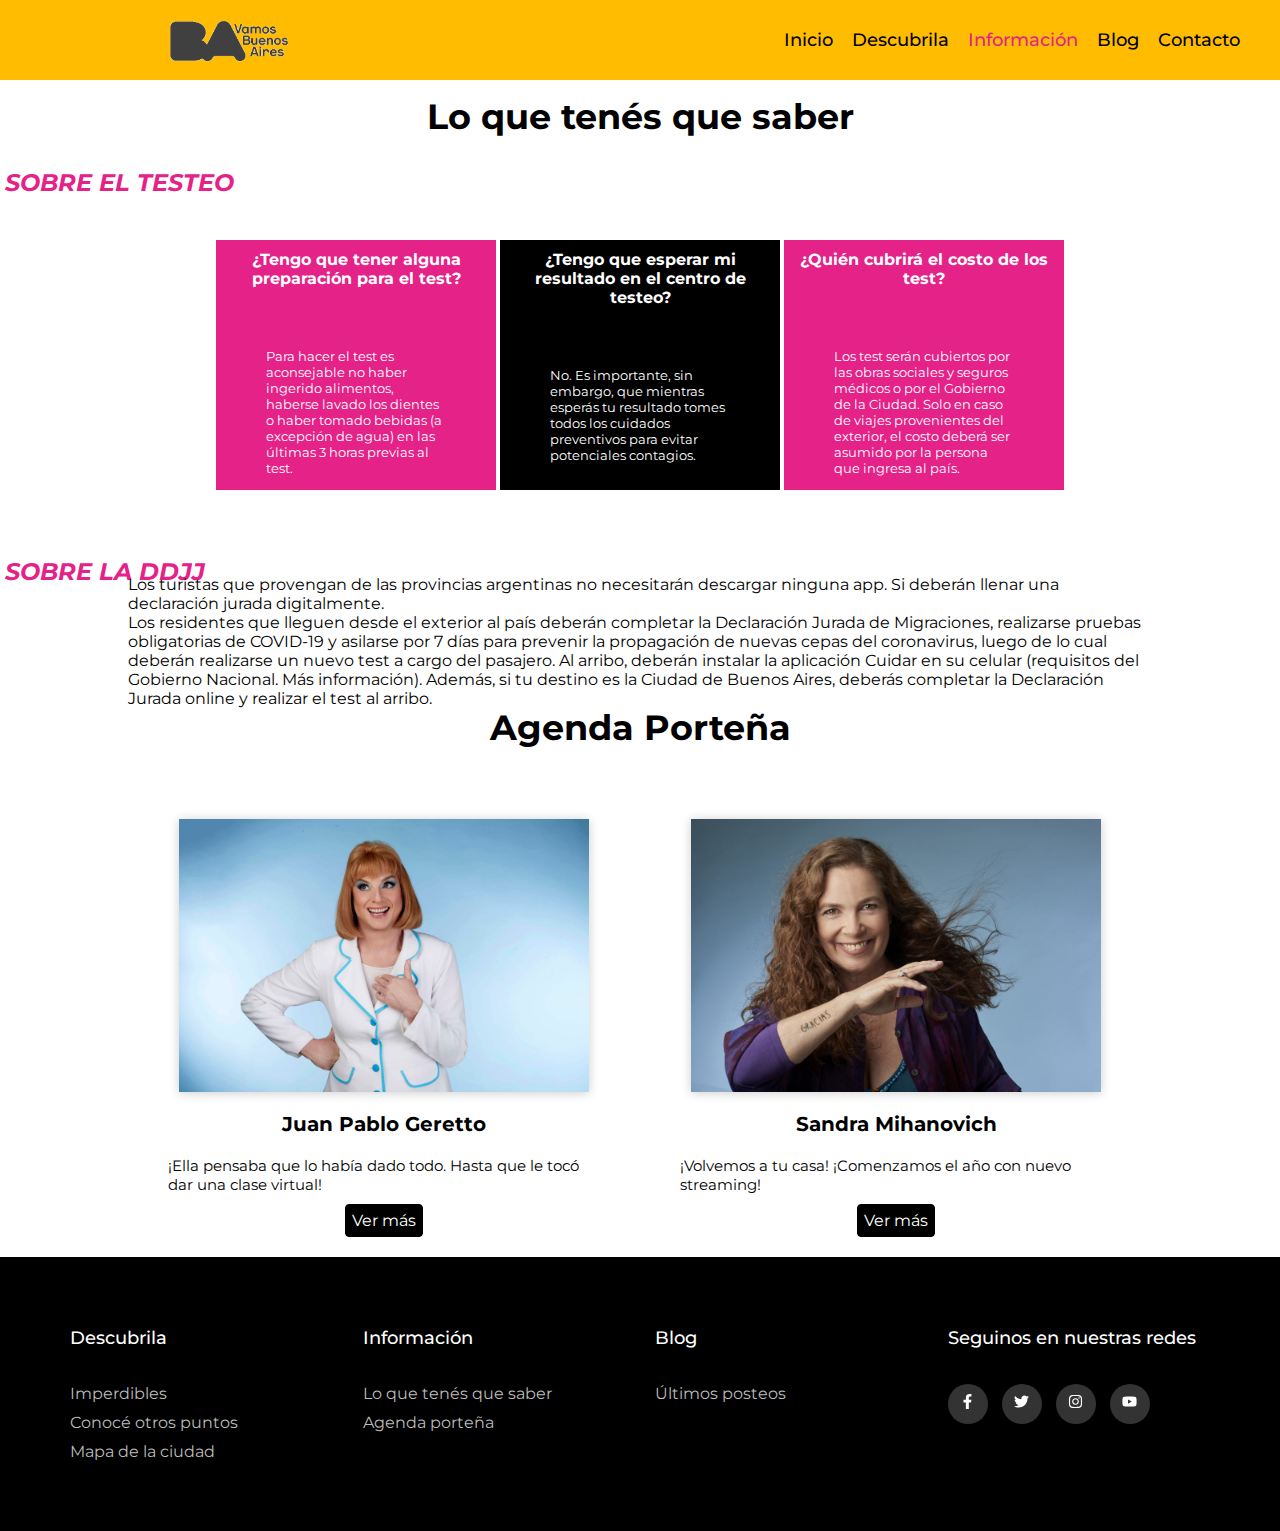
<file: pages/informacion.html>
<!DOCTYPE html>
<html lang="es">
<head>
	<meta charset="UTF-8">
	<meta name="viewport" content="width=device-width, initial-scale=1.0">
	<meta name="description" content="Enterate de los últimos eventos en los que el Gobierno de la Ciudad está presente">
	<meta name="keywords" content="blog CABA, blog turismo CABA, eventos corporativos CABA">
	<link rel="stylesheet" type="text/css" href="../css/estilos.css">
	<link rel="stylesheet" href="https://fonts.googleapis.com/css?family=Material+Icons+Outlined">
	<link rel="icon" href="../assets/img/letras-logoba.ico">
	<title>BA - Información</title>
</head>
<body>
	<!-- MENÚ -->
	<header>
		<nav>
			<input type="checkbox" id="check">
			<label for="check">
				<span class="material-icons-outlined" id="btn">
					menu
				</span>
				<span class="material-icons-outlined" id="cancel">
					close
				</span>
			</label>
			<a href="../index.html"><img src="../assets/img/logoba.png" alt="logo buenos aires ciudad"></a>
			<ul class="ul-nav">
				<li><a href="../index.html">Inicio</a></li>
				<li><a href="descubrila.html">Descubrila</a></li>
				<li><a href="informacion.html" class="active">Información</a></li>
				<li><a href="blog.html">Blog</a></li>
				<li><a href="contacto.html">Contacto</a></li>
			</ul>
		</nav>
	</header>

	<!-- LO QUE TENES QUE SABER -->
	<section>
		<h1 class="h1">Lo que tenés que saber</h1>
		<h2 class="h2">Sobre el testeo</h2>
		<div class="cajas">
			<div class="cajas-2">
				<div class="s1-box1">
					<div class="s1-box1-titulo">¿Tengo que tener alguna preparación para el test?</div>
					<p class="s1-box1-p">Para hacer el test es aconsejable no haber ingerido alimentos, haberse lavado los dientes o haber tomado bebidas (a excepción de agua) en las últimas 3 horas previas al test.</p>
				</div>
				<div class="s1-box2">
					<div class="s1-box2-titulo">¿Tengo que esperar mi resultado en el centro de testeo?</div>
					<p class="s1-box2-p">No. Es importante, sin embargo, que mientras esperás tu resultado tomes todos los cuidados preventivos para evitar potenciales contagios.</p>
				</div>
				<div class="s1-box3">
					<div div class="s1-box3-titulo">¿Quién cubrirá el costo de los test?</div>
					<p class="s1-box3-p">Los test serán cubiertos por las obras sociales y seguros médicos o por el Gobierno de la Ciudad. Solo en caso de viajes provenientes del exterior, el costo deberá ser asumido por la persona que ingresa al país.</p>
				</div>
			</div>
		</div>
	</section>

	<!-- SOBRE LA DDJJ -->
	<section>
		<h2 class="h2">Sobre la DDJJ</h2>
		<div class="ddjj">
			<p class="ddjj-hijo">
				Los turistas que provengan de las provincias argentinas no necesitarán descargar ninguna app. Si deberán llenar una declaración jurada digitalmente.<br>
				Los residentes que lleguen desde el exterior al país deberán completar la Declaración Jurada de Migraciones, realizarse pruebas obligatorias de COVID-19 y asilarse por 7 días para prevenir la propagación de nuevas cepas del coronavirus, luego de lo cual deberán realizarse un nuevo test a cargo del pasajero. Al arribo, deberán instalar la aplicación Cuidar en su celular (requisitos del Gobierno Nacional. Más información). Además, si tu destino es la Ciudad de Buenos Aires, deberás completar la Declaración Jurada online y realizar el test al arribo. 
			</p>
		</div>
	</section>

	<!-- AGENDA PORTEÑA -->
	<section>
		<h1>Agenda Porteña</h1>
		<div class="events">
			<div class="row-agenda">
				<div class="col-agenda">
					<img src="../assets/img/maestra-nuevanormalidad.jpg" alt="maestra nueva normalidad">
					<h2 class="h2-agenda">Juan Pablo Geretto</h2>
					<p class="p-agenda">¡Ella pensaba que lo había dado todo. Hasta que le tocó dar una clase virtual!</p>
					<a href="https://www.zibilia.com/=MaestraNuevaNormalidad" target="_blank" class="ctn">Ver más</a>
				</div>
				<div class="col-agenda">
					<img src="../assets/img/sandra-mihanovich.jpg" alt="sandra mihanovich">
					<h2 class="h2-agenda">Sandra Mihanovich</h2>
					<p class="p-agenda">¡Volvemos a tu casa! ¡Comenzamos el año con nuevo streaming!</p>
					<a href="https://sandramihanovich.com/" target="_blank" class="ctn">Ver más</a>
				</div>
			</div>
		</div>
	</section>
</main>

<!-- FOOTER -->
<footer class="footer">
	<div class="container-footer">
		<div class="row-footer">
			<div class="footer-col">
				<h4>Descubrila</h4>
				<ul>
					<li><a href="descubrila.html" target="_blank">Imperdibles</a></li>
					<li><a href="descubrila.html" target="_blank">Conocé otros puntos</a></li>
					<li><a href="descubrila.html" target="_blank">Mapa de la ciudad</a></li>
				</ul>
			</div>
			<div class="footer-col">
				<h4>Información</h4>
				<ul>
					<li><a href="informacion.html" target="_blank">Lo que tenés que saber</a></li>
					<li><a href="informacion.html" target="_blank">Agenda porteña</a></li>
				</ul>
			</div>
			<div class="footer-col">
				<h4>Blog</h4>
				<ul>
					<li><a href="blog.html" target="_blank">Últimos posteos</a></li>
				</ul>
			</div>
			<div class="footer-col">
				<h4>Seguinos en nuestras redes</h4>
				<div class="social-links">
					<a href="https://www.facebook.com/Travel-Buenos-Aires-125624064121107" target="_blank"><img src="../assets/img/icons/facebook-f-brands.svg" alt="icono facebook"></a>
					<a href="https://twitter.com/turismobaok" target="_blank"><img src="../assets/img/icons/twitter-brands.svg" alt="icono twitter"></a>
					<a href="https://www.instagram.com/turismobuenosairesok/" target="_blank"><img src="../assets/img/icons/instagram-brands.svg" alt="icono instagram"></a>
					<a href="https://www.youtube.com/c/turismobuenosairesok" target="_blank"><img src="../assets/img/icons/youtube-brands.svg" alt="icono instagram"></a>
				</div>
			</div>
		</div>
	</div>
</footer>	
</body>
</html>
</file>
<file: css/estilos.css>
@import url("https://fonts.googleapis.com/css2?family=Montserrat:wght@400;500;700&display=swap");
*,
*:before,
*:after {
  margin: 0;
  padding: 0;
  list-style: none;
  text-decoration: none;
  box-sizing: border-box;
  font-family: 'Montserrat', sans-serif;
}

h1 {
  font-size: 35px;
  text-align: center;
  margin-top: 20px;
}

/*NAVBAR*/
nav {
  height: 80px;
  background: #ffbc00;
  position: fixed;
  left: 0;
  top: 0;
  width: 100%;
  z-index: 1;
}

nav img {
  width: 150px;
  position: absolute;
  top: 8px;
  left: 12%;
}

@media (max-width: 1200px) {
  nav img {
    left: 8%;
  }
}

@media (max-width: 768px) {
  nav img {
    left: 6%;
    top: 11px;
    width: 130px;
  }
}

nav ul {
  float: right;
  margin-right: 25px;
}

nav ul li {
  display: inline-block;
  line-height: 80px;
  margin-right: 15px;
}

@media (max-width: 576px) {
  nav ul li {
    display: block;
    margin: 40px 0;
    line-height: 10px;
  }
}

nav ul li a {
  position: relative;
  color: #000;
  font-size: 18px;
  padding: 5px 0;
  font-weight: 500;
}

nav ul li a:before {
  position: absolute;
  content: '';
  left: 0;
  bottom: 0;
  height: 2px;
  width: 100%;
  background: #fff;
  transform: scaleX(0);
  transform-origin: left;
  transition: transform .2s linear;
}

nav ul li a:hover:before {
  transform: scaleX(1);
  transform-origin: left;
}

@media (max-width: 768px) {
  nav ul li a {
    font-size: 17px;
  }
}

@media (max-width: 576px) {
  nav ul li a {
    font-size: 20px;
  }
}

.active {
  color: #e42288;
}

label #btn, #cancel {
  color: #000;
  font-size: 30px;
  float: right;
  line-height: 80px;
  margin-right: 40px;
  cursor: pointer;
  display: none;
}

@media (max-width: 576px) {
  label #btn {
    display: block;
  }
}

@media (max-width: 576px) {
  .ul-nav {
    position: fixed;
    width: 100%;
    height: 100vh;
    background: #ffbc00;
    top: 80px;
    left: -100%;
    text-align: center;
    transition: all .5s;
  }
}

#check {
  display: none;
}

@media (max-width: 576px) {
  #check:checked ~ ul {
    left: 0;
  }
  #check:checked ~ label #btn {
    display: none;
  }
  #check:checked ~ label #cancel {
    display: block;
  }
  .h2-cards {
    font-size: 20px;
  }
  p {
    font-size: 16px;
  }
  .gallery__item {
    margin: .5rem;
  }
  .cajas-2 {
    width: 100%;
  }
}

/* VIDEO */
.iframe-container {
  position: relative;
  width: 100%;
  padding-bottom: 56.25%;
  margin-top: 5rem;
  height: 0;
}

.iframe-container iframe {
  position: absolute;
  top: 0;
  left: 0;
  width: 100%;
  height: 100%;
}

/* DESTACADOS */
.cards-destacados {
  width: 100%;
  height: 60vh;
  display: flex;
  justify-content: center;
  align-items: center;
}

.container-destacados {
  width: 100%;
  display: flex;
  max-width: 1100px;
}

@media (max-width: 576px) {
  .container-destacados {
    flex-wrap: wrap;
  }
}

.card-destacados {
  width: 100%;
  margin: 20px;
  border-radius: 6px;
  overflow: hidden;
  background: #fff;
  box-shadow: 0px 1px 10px rgba(0, 0, 0, 0.2);
  cursor: default;
  transition: all 400ms ease;
}

.card-destacados:hover {
  box-shadow: 5px 5px 20px rgba(0, 0, 0, 0.4);
  transform: translateY(-3%);
}

.card-destacados img {
  width: 100%;
  height: 100%;
}

.card-destacados .card-content {
  padding: 15px;
}

.card-destacados .card-content p {
  line-height: 1.5;
}

.card-destacados .card-content h2 {
  margin-bottom: 8px;
}

@media (max-width: 768px) {
  .cards-destacados {
    margin-top: 10px;
    margin-bottom: 10px;
    height: 50vh;
  }
}

@media (max-width: 576px) {
  .cards-destacados {
    margin-top: 300px;
    margin-bottom: 350px;
    height: 60vh;
  }
}

.btn {
  color: #fff;
  background: #000;
  display: inline-block;
  padding: 6px;
  margin-top: 10px;
  border: 1px solid #000;
  border-radius: 4px;
  transition: all 400ms ease;
  margin: 10px;
}

.btn:hover {
  background: #fff;
  color: #000;
}

@media (max-width: 768px) {
  h1 {
    font-size: 30px;
  }
  .cajas {
    padding: 18rem 2rem 18rem 2rem;
  }
}

/* DESCUBRILA */
.wrapper {
  max-width: 75rem;
  padding: 2rem;
  margin: 0 auto;
}

@media (max-width: 768px) {
  .wrapper {
    padding: 1rem;
  }
}

.gallery {
  display: grid;
  grid-template-columns: repeat(3, 1fr);
  grid-template-rows: repeat(4, 12.5rem);
  gap: .5rem;
}

@media (max-width: 768px) {
  .gallery {
    grid-template-columns: repeat(2, 1fr);
  }
}

@media (max-width: 576px) {
  .gallery {
    display: block;
  }
}

.gallery__item--1 {
  grid-column: 1 / span 1;
  grid-row: 1 / span 1;
}

@media (max-width: 576px) {
  .gallery__item--1 {
    grid-column: 1 / span 1;
    grid-row: 1 / span 1;
  }
}

.gallery__item--2 {
  grid-column: 1 / span 1;
  grid-row: 2 / span 1;
}

@media (max-width: 576px) {
  .gallery__item--2 {
    grid-column: 1 / span 1;
    grid-row: 2 / span 1;
  }
}

.gallery__item--3 {
  grid-column: 2 / span 1;
  grid-row: 1 / span 2;
}

@media (max-width: 576px) {
  .gallery__item--3 {
    grid-column: 2 / span 1;
    grid-row: 1 / span 2;
  }
}

.gallery__item--4 {
  grid-column: 3 / span 1;
  grid-row: 1 / span 3;
}

@media (max-width: 576px) {
  .gallery__item--4 {
    grid-column: 1 / span 1;
    grid-row: 3 / span 2;
  }
}

.gallery__item--5 {
  grid-column: 1 / span 2;
  grid-row: 3 / span 2;
}

@media (max-width: 576px) {
  .gallery__item--5 {
    grid-column: 2 / span 1;
    grid-row: 3 / span 1;
  }
}

.gallery__item--6 {
  grid-column: 3 / span 1;
  grid-row: 4 / span 1;
}

@media (max-width: 576px) {
  .gallery__item--6 {
    grid-column: 2 / span 1;
    grid-row: 4 / span 1;
  }
}

.gallery_link {
  position: relative;
  display: block;
  width: 100%;
  height: 100%;
  overflow: hidden;
}

.gallery_link:hover .gallery__overlay {
  opacity: 1;
}

.gallery_link:hover .gallery__overlay span:before,
.gallery_link:hover .gallery__overlay span:after {
  width: 100%;
}

.gallery_link:hover .gallery__image {
  transform: scale(1.2);
  filter: blur(2px);
}

@media (max-width: 576px) {
  .gallery_link {
    height: 80vw;
  }
}

.gallery__overlay {
  position: absolute;
  top: 0;
  bottom: 0;
  left: 0;
  right: 0;
  display: flex;
  flex-direction: column;
  align-items: center;
  justify-content: center;
  background: rgba(0, 0, 0, 0.4);
  font-size: 1.5rem;
  color: #fff;
  font-weight: 700;
  text-transform: uppercase;
  opacity: 0;
  pointer-events: none;
  transition: opacity .2s;
}

.gallery__overlay span {
  position: relative;
  line-height: 3rem;
}

.gallery__overlay span:before, .gallery__overlay span:after {
  content: '';
  position: absolute;
  height: 2px;
  width: 0;
  background: #fff;
  transition: width .3s ease-out .2s;
}

.gallery__overlay span:before {
  top: 0;
  left: 0;
}

.gallery__overlay span:after {
  bottom: 0;
  right: 0;
}

@media (max-width: 768px) {
  .gallery__overlay {
    font-size: 1.25rem;
  }
}

@media (max-width: 576px) {
  .gallery__overlay {
    font-size: 1rem;
  }
}

.gallery__image {
  width: 100%;
  height: 100%;
  object-fit: cover;
  transition: transform .5s;
}

/* PUNTOS CLAVE */
.puntos-clave {
  padding-top: 20px;
  width: 100%;
}

.puntos-clave img {
  width: 100%;
  height: 100%;
}

/* AGENDA */
.events {
  margin: 20px auto;
  overflow-x: hidden;
}

.events .row-agenda {
  margin-top: 50px;
}

@media (max-width: 576px) {
  .events .row-agenda {
    margin-top: -27px;
  }
}

.events .ctn {
  margin-top: 30px;
  color: #fff;
  background: #000;
  display: inline-block;
  padding: 6px;
  margin-top: 10px;
  border: 1px solid #000;
  border-radius: 4px;
  transition: all 400ms ease;
}

.events .ctn:hover {
  background: #fff;
  color: #000;
}

@media (max-width: 576px) {
  .events {
    padding: 10px 0 10px 0;
    width: 80%;
    margin: 20px auto;
  }
}

.row-agenda {
  display: flex;
  align-items: center;
  width: 100%;
  justify-content: space-between;
}

.row-agenda .col-agenda {
  display: flex;
  flex-direction: column;
  align-items: center;
}

.row-agenda .col-agenda img {
  width: 80%;
  box-shadow: 0px 1px 10px rgba(0, 0, 0, 0.2);
  transition: all 400ms ease;
}

.row-agenda .col-agenda img:hover {
  box-shadow: 5px 5px 20px rgba(0, 0, 0, 0.4);
  transform: translateY(-3%);
}

@media (max-width: 576px) {
  .row-agenda .col-agenda img {
    max-width: 90%;
  }
}

@media (max-width: 576px) {
  .row-agenda .col-agenda {
    margin: 20px auto;
  }
}

@media (max-width: 576px) {
  .row-agenda {
    flex-direction: column;
  }
}

.h2-agenda {
  margin: 20px auto;
  font-size: 20px;
}

.p-agenda {
  padding: 0 40px;
  font-size: 15px;
}

/* IMPERDIBLES */
.h1 {
  padding-top: 75px;
}

.p {
  text-align: center;
  padding-top: 5px;
  font-size: 18px;
}

.h2 {
  padding: 30px 0 10px 5px;
  text-transform: uppercase;
  color: #e42288;
  font-style: italic;
}

.container-imperdibles {
  display: flex;
  flex-direction: row;
  justify-content: center;
  align-items: center;
}

@media (max-width: 576px) {
  .container-imperdibles {
    flex-direction: column;
    padding-top: 10px;
  }
}

.container-imperdibles-hijo {
  width: 50%;
  height: auto;
  flex-direction: column;
}

@media (max-width: 576px) {
  .container-imperdibles-hijo {
    padding-top: 10px;
  }
}

@media (max-width: 576px) {
  .container-imperdibles-hijo p {
    font-size: 15px;
  }
}

.img-descubrila {
  width: 50%;
  height: 100%;
  border-top-right-radius: 100px;
  border-bottom-right-radius: 100px;
  padding: 5px 0 0 50px;
}

@media (max-width: 576px) {
  .img-descubrila {
    width: 100%;
  }
}

/* OTROS PUNTOS */
.card-cont {
  width: 100%;
  height: 100%;
  line-height: 1.6;
  margin-bottom: 2em;
}

@media (max-width: 768px) {
  .card-cont {
    margin-bottom: 60em;
  }
}

@media (max-width: 576px) {
  .card-cont {
    margin-bottom: 60em;
  }
}

.container-op {
  width: 100%;
  max-width: 1200px;
  height: 430px;
  display: flex;
  flex-wrap: wrap;
  justify-content: center;
  margin: auto;
  margin-top: 20px;
}

.container-op .card-op {
  width: 330px;
  height: 430px;
  border-radius: 8px;
  box-shadow: 0 2px 2px rgba(0, 0, 0, 0.2);
  overflow: hidden;
  margin: 20px;
  transition: all 0.25s;
}

.container-op .card-op:hover {
  transform: translateY(-15px);
  box-shadow: 0 12px 16px rgba(0, 0, 0, 0.2);
}

.container-op .card-op img {
  width: 330px;
  height: 220px;
}

.container-op .card-op h2 {
  font-size: 1.2em;
  text-align: center;
}

.container-op .card-op p {
  padding: 0 1rem;
}

/*MAPA*/
.map {
  width: 100%;
  height: 500px;
}

.google-map {
  width: 100%;
  height: 100%;
  padding-top: 20px;
}

/*LO QUE TENES QUE SABER*/
.cajas {
  padding: 10rem 2rem 10rem 2rem;
  height: 10vh;
  display: flex;
  justify-content: center;
  align-items: center;
}

@media (max-width: 576px) {
  .cajas {
    padding: 25rem 2rem 25rem 2rem;
  }
}

.titulo-s1 {
  text-align: center;
  padding: 10px;
  font-weight: 700;
  font-size: 40px;
}

.subtitulo1-s1 {
  text-align: left;
  font-weight: 700;
  padding: 15px;
  font-size: 20px;
}

.s1-box1 {
  display: inline-block;
  background: #e42288;
  width: 280px;
  height: 250px;
  overflow: hidden;
}

.s1-box1-titulo {
  text-align: center;
  color: #fff;
  padding: 10px;
  font-weight: 700;
}

.s1-box1-p {
  color: #fff;
  font-size: 13px;
  padding: 50px;
  align-content: center;
}

.s1-box2 {
  display: inline-block;
  background: #000;
  width: 280px;
  height: 250px;
  overflow: hidden;
}

.s1-box2-titulo {
  text-align: center;
  color: #fff;
  padding: 10px;
  font-weight: 700;
}

.s1-box2-p {
  color: #fff;
  font-size: 13px;
  padding: 50px;
  align-content: center;
}

.s1-box3 {
  display: inline-block;
  background: #e42288;
  width: 280px;
  height: 250px;
  overflow: hidden;
}

.s1-box3-titulo {
  text-align: center;
  color: #fff;
  padding: 10px;
  font-weight: 700;
}

.s1-box3-p {
  color: #fff;
  font-size: 13px;
  padding: 50px;
  align-content: center;
}

/*SOBRE LA DDJJ*/
.ddjj {
  height: 10vh;
  display: flex;
  justify-content: center;
  align-items: center;
}

@media (max-width: 768px) {
  .ddjj {
    padding: 8rem 0 8rem 0;
  }
}

@media (max-width: 576px) {
  .ddjj {
    padding: 10rem 0 10rem 0;
  }
}

.ddjj-hijo, .events {
  width: 80%;
}

/*FORMULARIO*/
.form-container {
  height: 100vh;
  background-color: #e42288;
  background-image: radial-gradient(#ffbc00 1.1px, transparent 1.1px), radial-gradient(#ffbc00 1.1px, #e42288 1.1px);
  background-size: 44px 44px;
  background-position: 0 0,22px 22px;
  font-weight: 500;
}

@media (max-width: 768px) {
  .form-container {
    height: 110vh;
    margin: 30px 0 0 0;
  }
}

@media (max-width: 576px) {
  .form-container {
    height: 110vh;
    margin: 60px 0 0 0;
  }
}

.container {
  background-color: #fff;
  width: 95%;
  min-width: 420px;
  padding: 35px 50px;
  transform: translate(-50%, -50%);
  position: relative;
  left: 50%;
  top: 50%;
  border-radius: 10px;
  box-shadow: 20px 30px 25px rgba(0, 0, 0, 0.15);
}

.p-form {
  position: relative;
  margin: auto;
  width: 100%;
  text-align: center;
  font-weight: 500;
}

form {
  width: 100%;
  position: relative;
  margin: 30px auto 0 auto;
}

.row-form {
  width: 100%;
  display: grid;
  grid-template-columns: repeat(auto-fit, minmax(300px, 1fr));
  grid-gap: 20px 30px;
  margin-bottom: 20px;
}

label {
  font-size: 14px;
}

textarea,
input {
  width: 100%;
  font-weight: 500;
  padding: 8px 10px;
  border-radius: 5px;
  border: 1.2px solid #c4cae0;
  margin-top: 5px;
}

textarea:focus,
input:focus {
  outline: none;
  border-color: #e42288;
}

textarea {
  resize: none;
}

.btn-form {
  border: none;
  padding: 10px 20px;
  color: #000;
  border-radius: 3px;
  cursor: pointer;
}

/*FOOTER*/
.footer {
  background-color: #000;
  padding: 70px 0;
}

.container-footer {
  max-width: 1170px;
  margin: auto;
}

.row-footer {
  display: flex;
  flex-wrap: wrap;
}

.footer-col {
  width: 25%;
  padding: 0 15px;
}

.footer-col h4 {
  font-size: 18px;
  color: #fff;
  margin-bottom: 35px;
  font-weight: 500;
  position: relative;
}

.footer-col h4::before {
  content: '';
  position: absolute;
  left: 0;
  bottom: -10px;
  color: #e42288;
  height: 2px;
  width: 50px;
}

.footer-col ul li:not(:last-child) {
  margin-bottom: 10px;
}

.footer-col ul li a {
  font-size: 16px;
  color: #fff;
  font-weight: 400;
  color: #bbb;
  display: block;
  transition: all 0.3s ease;
}

.footer-col ul li a:hover {
  color: #fff;
  padding-left: 8px;
}

.footer-col .social-links a {
  display: inline-block;
  height: 40px;
  width: 40px;
  background-color: rgba(255, 255, 255, 0.2);
  margin: 0 10px 10px 0;
  text-align: center;
  line-height: 40px;
  border-radius: 50%;
  color: #000;
  transition: all 0.5s ease;
}

.footer-col .social-links a:hover {
  color: #24262b;
  background-color: #1a1b1e;
  cursor: pointer;
}

.footer-col img {
  width: 15px;
  height: 15px;
}

@media (max-width: 768px) {
  .footer-col {
    width: 50%;
    margin-bottom: 30px;
  }
}

@media (max-width: 576px) {
  .footer-col {
    width: 100%;
  }
}
</file>
